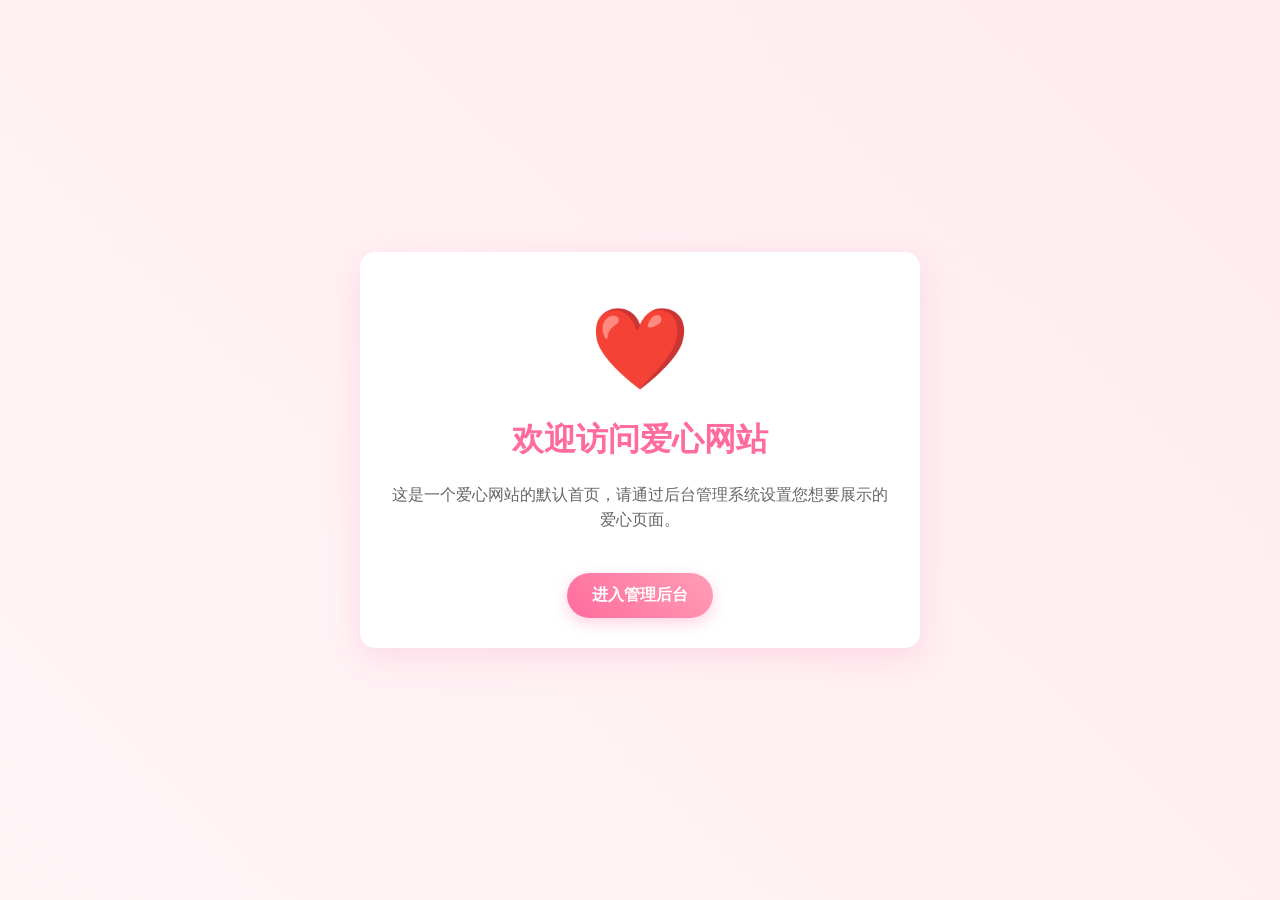
<file: index.html>
<!DOCTYPE html>
<html lang="zh-CN">
<head>
    <meta charset="UTF-8">
    <meta name="viewport" content="width=device-width, initial-scale=1.0">
    <title>爱心网站</title>
    <style>
        body {
            font-family: 'Arial', sans-serif;
            background-color: #fff5f7;
            background-image: linear-gradient(45deg, #fff5f7 0%, #ffebef 100%);
            display: flex;
            justify-content: center;
            align-items: center;
            height: 100vh;
            margin: 0;
            flex-direction: column;
        }
        .container {
            text-align: center;
            background-color: white;
            padding: 30px;
            border-radius: 15px;
            box-shadow: 0 10px 30px rgba(252, 161, 195, 0.3);
            max-width: 500px;
        }
        h1 {
            color: #ff6b9d;
            margin-bottom: 20px;
        }
        p {
            color: #666;
            margin-bottom: 20px;
            line-height: 1.6;
        }
        .heart {
            font-size: 80px;
            color: #ff6b9d;
            margin: 20px 0;
            animation: heartbeat 1.5s infinite;
        }
        @keyframes heartbeat {
            0% { transform: scale(1); }
            50% { transform: scale(1.1); }
            100% { transform: scale(1); }
        }
        .button {
            background: linear-gradient(45deg, #ff6b9d, #ff9eb6);
            color: white;
            border: none;
            padding: 12px 25px;
            border-radius: 25px;
            font-size: 16px;
            cursor: pointer;
            text-decoration: none;
            display: inline-block;
            margin-top: 20px;
            font-weight: bold;
            transition: all 0.3s;
            box-shadow: 0 5px 15px rgba(255, 107, 157, 0.3);
        }
        .button:hover {
            background: linear-gradient(45deg, #ff5a92, #ff8cab);
            transform: translateY(-2px);
            box-shadow: 0 7px 20px rgba(255, 107, 157, 0.4);
        }
    </style>
</head>
<body>
    <div class="container">
        <div class="heart">❤️</div>
        <h1>欢迎访问爱心网站</h1>
        <p>这是一个爱心网站的默认首页，请通过后台管理系统设置您想要展示的爱心页面。</p>
        <a href="admin_index.php" class="button">进入管理后台</a>
    </div>
</body>
</html>
</file>
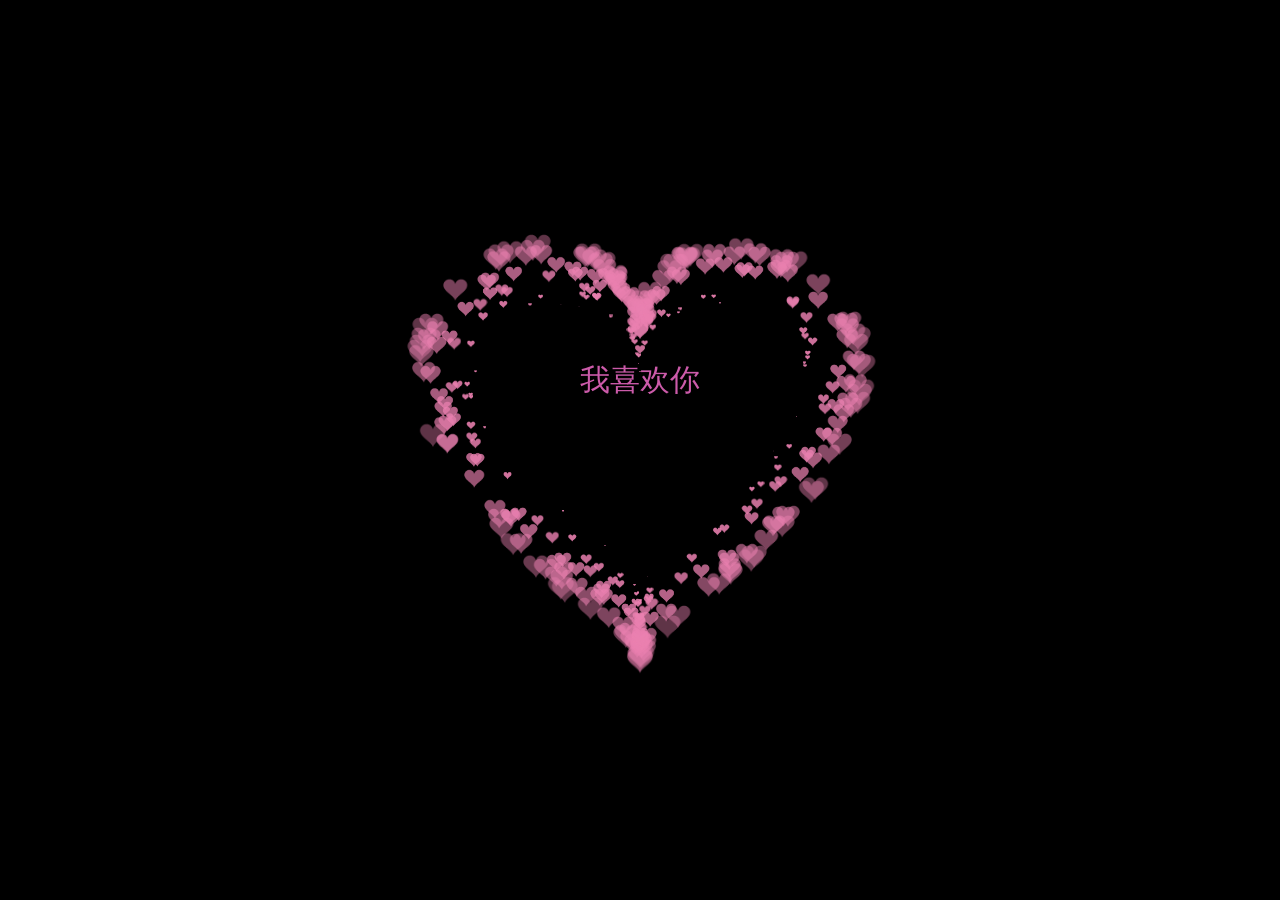
<file: g.html>
<!DOCTYPE html>
<html>

<head>
    <title> 爱心代码 </title>
    <meta charset="utf-8">
    <meta name="Keywords" content="爱心代码，程序员表白">
    <meta name="Description" content="爱心代码，HTML文件，何书悦GitHub爱心代码项目">
    <link rel="shortcut icon" href="../picture/爱心.png" type="image/x-icon">
    <meta name="viewport" content="width=device-width, initial-scale=1.0">
    <!--   https://github.com/heshuyue/love-code   -->
    <style>
        html,
        body {
            height: 100%;
            padding: 0;
            margin: 0;
            background: #000;
        }

        canvas {
            position: absolute;
            width: 100%;
            height: 100%;
        }

        .title {
            width: 20%;
            height: 30%;
            /* 文字居中 */
            text-align: center;
            /* 字体大小 */
            font-size: 30px;
            /* 背景颜色 */
            background-color: transparent;
            /* 文字颜色 */
            color: rgba(247, 110, 206, 0.829);
            /* 左右居中 */
            margin: auto;
            /* 定位 */
            position: relative;
            /* 上边距 */
            top: 40%;
            /* 字体 */
            font-family: "幼圆";
        }
    </style>

</head>

<body>


    <canvas id="pinkboard"></canvas>

    <div class="title">我喜欢你</div>
    <script>

        var settings = {
            particles: {
                length: 500,
                duration: 2,
                velocity: 100,
                effect: -0.75,
                size: 30,
            },
        };


        (function () { var b = 0; var c = ["ms", "moz", "webkit", "o"]; for (var a = 0; a < c.length && !window.requestAnimationFrame; ++a) { window.requestAnimationFrame = window[c[a] + "RequestAnimationFrame"]; window.cancelAnimationFrame = window[c[a] + "CancelAnimationFrame"] || window[c[a] + "CancelRequestAnimationFrame"] } if (!window.requestAnimationFrame) { window.requestAnimationFrame = function (h, e) { var d = new Date().getTime(); var f = Math.max(0, 16 - (d - b)); var g = window.setTimeout(function () { h(d + f) }, f); b = d + f; return g } } if (!window.cancelAnimationFrame) { window.cancelAnimationFrame = function (d) { clearTimeout(d) } } }());


        var Point = (function () {
            function Point(x, y) {
                this.x = (typeof x !== 'undefined') ? x : 0;
                this.y = (typeof y !== 'undefined') ? y : 0;
            }
            Point.prototype.clone = function () {
                return new Point(this.x, this.y);
            };
            Point.prototype.length = function (length) {
                if (typeof length == 'undefined')
                    return Math.sqrt(this.x * this.x + this.y * this.y);
                this.normalize();
                this.x *= length;
                this.y *= length;
                return this;
            };
            Point.prototype.normalize = function () {
                var length = this.length();
                this.x /= length;
                this.y /= length;
                return this;
            };
            return Point;
        })();


        var Particle = (function () {
            function Particle() {
                this.position = new Point();
                this.velocity = new Point();
                this.acceleration = new Point();
                this.age = 0;
            }
            Particle.prototype.initialize = function (x, y, dx, dy) {
                this.position.x = x;
                this.position.y = y;
                this.velocity.x = dx;
                this.velocity.y = dy;
                this.acceleration.x = dx * settings.particles.effect;
                this.acceleration.y = dy * settings.particles.effect;
                this.age = 0;
            };
            Particle.prototype.update = function (deltaTime) {
                this.position.x += this.velocity.x * deltaTime;
                this.position.y += this.velocity.y * deltaTime;
                this.velocity.x += this.acceleration.x * deltaTime;
                this.velocity.y += this.acceleration.y * deltaTime;
                this.age += deltaTime;
            };
            Particle.prototype.draw = function (context, image) {
                function ease(t) {
                    return (--t) * t * t + 1;
                }
                var size = image.width * ease(this.age / settings.particles.duration);
                context.globalAlpha = 1 - this.age / settings.particles.duration;
                context.drawImage(image, this.position.x - size / 2, this.position.y - size / 2, size, size);
            };
            return Particle;
        })();


        var ParticlePool = (function () {
            var particles,
                firstActive = 0,
                firstFree = 0,
                duration = settings.particles.duration;

            function ParticlePool(length) {
                // create and populate particle pool
                particles = new Array(length);
                for (var i = 0; i < particles.length; i++)
                    particles[i] = new Particle();
            }
            ParticlePool.prototype.add = function (x, y, dx, dy) {
                particles[firstFree].initialize(x, y, dx, dy);

                // handle circular queue
                firstFree++;
                if (firstFree == particles.length) firstFree = 0;
                if (firstActive == firstFree) firstActive++;
                if (firstActive == particles.length) firstActive = 0;
            };
            ParticlePool.prototype.update = function (deltaTime) {
                var i;


                if (firstActive < firstFree) {
                    for (i = firstActive; i < firstFree; i++)
                        particles[i].update(deltaTime);
                }
                if (firstFree < firstActive) {
                    for (i = firstActive; i < particles.length; i++)
                        particles[i].update(deltaTime);
                    for (i = 0; i < firstFree; i++)
                        particles[i].update(deltaTime);
                }


                while (particles[firstActive].age >= duration && firstActive != firstFree) {
                    firstActive++;
                    if (firstActive == particles.length) firstActive = 0;
                }


            };
            ParticlePool.prototype.draw = function (context, image) {

                if (firstActive < firstFree) {
                    for (i = firstActive; i < firstFree; i++)
                        particles[i].draw(context, image);
                }
                if (firstFree < firstActive) {
                    for (i = firstActive; i < particles.length; i++)
                        particles[i].draw(context, image);
                    for (i = 0; i < firstFree; i++)
                        particles[i].draw(context, image);
                }
            };
            return ParticlePool;
        })();


        (function (canvas) {
            var context = canvas.getContext('2d'),
                particles = new ParticlePool(settings.particles.length),
                particleRate = settings.particles.length / settings.particles.duration,
                time;


            function pointOnHeart(t) {
                return new Point(
                    160 * Math.pow(Math.sin(t), 3),
                    130 * Math.cos(t) - 50 * Math.cos(2 * t) - 20 * Math.cos(3 * t) - 10 * Math.cos(4 * t) + 25
                );
            }


            var image = (function () {
                var canvas = document.createElement('canvas'),
                    context = canvas.getContext('2d');
                canvas.width = settings.particles.size;
                canvas.height = settings.particles.size;

                function to(t) {
                    var point = pointOnHeart(t);
                    point.x = settings.particles.size / 2 + point.x * settings.particles.size / 350;
                    point.y = settings.particles.size / 2 - point.y * settings.particles.size / 350;
                    return point;
                }

                context.beginPath();
                var t = -Math.PI;
                var point = to(t);
                context.moveTo(point.x, point.y);
                while (t < Math.PI) {
                    t += 0.01;
                    point = to(t);
                    context.lineTo(point.x, point.y);
                }
                context.closePath();

                context.fillStyle = '#ea80b0';
                context.fill();

                var image = new Image();
                image.src = canvas.toDataURL();
                return image;
            })();


            function render() {

                requestAnimationFrame(render);


                var newTime = new Date().getTime() / 1000,
                    deltaTime = newTime - (time || newTime);
                time = newTime;


                context.clearRect(0, 0, canvas.width, canvas.height);


                var amount = particleRate * deltaTime;
                for (var i = 0; i < amount; i++) {
                    var pos = pointOnHeart(Math.PI - 2 * Math.PI * Math.random());
                    var dir = pos.clone().length(settings.particles.velocity);
                    particles.add(canvas.width / 2 + pos.x, canvas.height / 2 - pos.y, dir.x, -dir.y);
                }


                particles.update(deltaTime);
                particles.draw(context, image);
            }


            function onResize() {
                canvas.width = canvas.clientWidth;
                canvas.height = canvas.clientHeight;
            }
            window.onresize = onResize;


            setTimeout(function () {
                onResize();
                render();
            }, 10);
        })(document.getElementById('pinkboard'));
    </script>



</body>

</html>
</file>
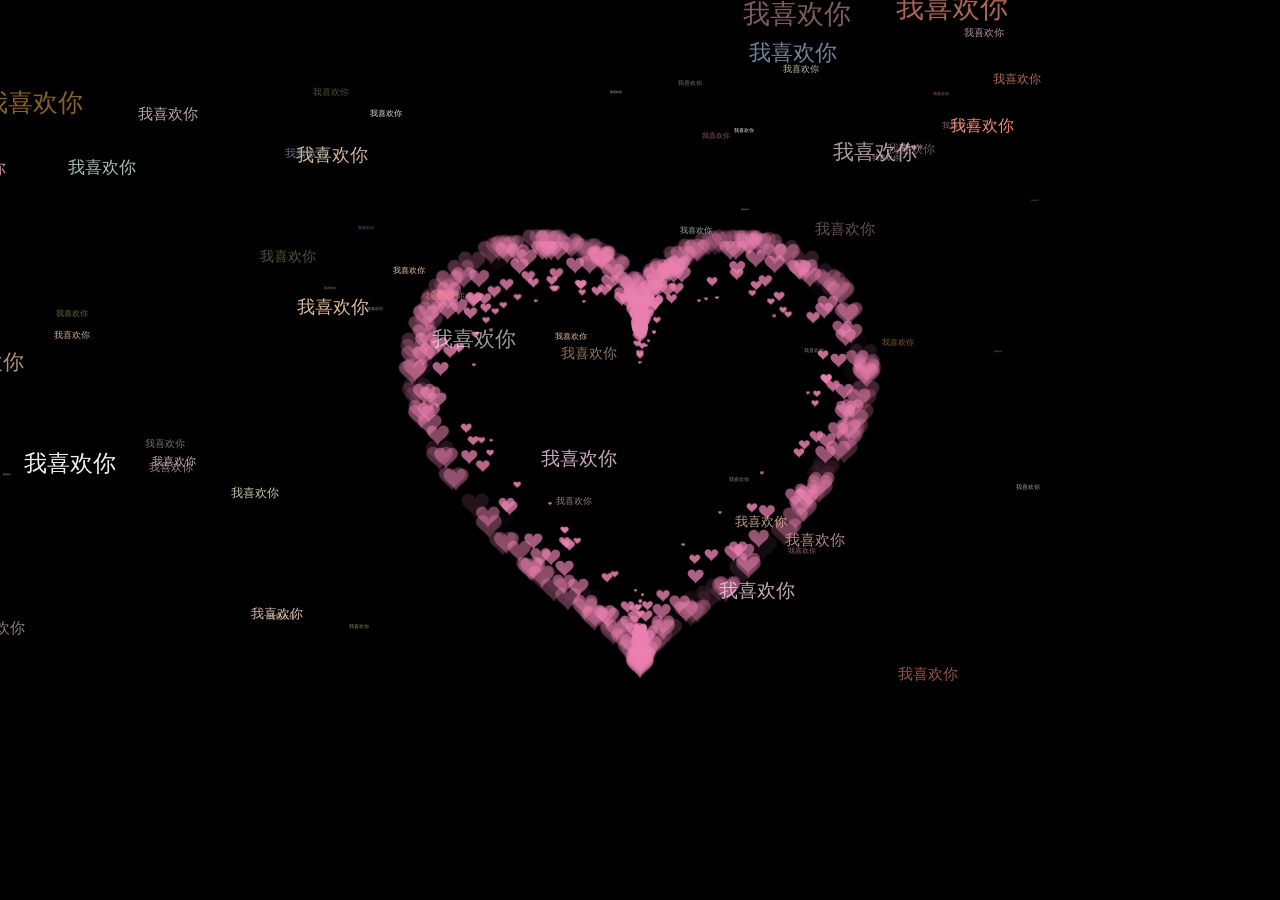
<file: g1.html>
<!DOCTYPE html>

<html>

<head>
    <meta http-equiv="Content-Type" content="text/html; charset=UTF-8">
    <meta name="Keywords" content="爱心代码，程序员表白">
    <meta name="Description" content="爱心代码，HTML文件，何书悦GitHub爱心代码项目">
    <!--     https://github.com/heshuyue/love-code -->
    <title>I love you</title>
    <style type="text/css">
        body {
            margin: 0;
            overflow: hidden;
            background: #000;
        }

        canvas {
            position: absolute;
            width: 100%;
            height: 100%;
        }

        #pinkboard {
            animation: anim 1.5s ease-in-out infinite;
            -webkit-animation: anim 1.5s ease-in-out infinite;
            -o-animation: anim 1.5s ease-in-out infinite;
            -moz-animation: anim 1.5s ease-in-out infinite;
        }

        @keyframes anim {
            0% {
                transform: scale(0.8);
            }

            25% {
                transform: scale(0.7);
            }

            50% {
                transform: scale(1);
            }

            75% {
                transform: scale(0.7);
            }

            100% {
                transform: scale(0.8);
            }
        }

        @-webkit-keyframes anim {
            0% {
                -webkit-transform: scale(0.8);
            }

            25% {
                -webkit-transform: scale(0.7);
            }

            50% {
                -webkit-transform: scale(1);
            }

            75% {
                -webkit-transform: scale(0.7);
            }

            100% {
                -webkit-transform: scale(0.8);
            }
        }

        @-o-keyframes anim {
            0% {
                -o-transform: scale(0.8);
            }

            25% {
                -o-transform: scale(0.7);
            }

            50% {
                -o-transform: scale(1);
            }

            75% {
                -o-transform: scale(0.7);
            }

            100% {
                -o-transform: scale(0.8);
            }
        }

        @-moz-keyframes anim {
            0% {
                -moz-transform: scale(0.8);
            }

            25% {
                -moz-transform: scale(0.7);
            }

            50% {
                -moz-transform: scale(1);
            }

            75% {
                -moz-transform: scale(0.7);
            }

            100% {
                -moz-transform: scale(0.8);
            }
        }

        #name {
            position: absolute;
            top: 50%;
            left: 50%;
            transform: translate(-50%, -50%);
            margin-top: -20px;
            font-size: 46px;
            color: #ea80b0;
        }
    </style>
</head>

<body>
    <canvas id="pinkboard" width="1920" height="947"></canvas>

    <canvas id="canvas" width="1920" height="947"></canvas>

    <script type="text/javascript">
        const colors = [
            "#eec996",
            "#8fb7d3",
            "#b7d4c6",
            "#c3bedd",
            "#f1d5e4",
            "#cae1d3",
            "#f3c89d",
            "#d0b0c3",
            "#819d53",
            "#c99294",
            "#cec884",
            "#ff8e70",
            "#e0a111",
            "#fffdf6",
            "#cbd7ac",
            "#e8c6c0",
            "#dc9898",
            "#ecc8ba",
        ]; //用来设置的颜色
        var canvas = document.getElementById("canvas");
        var ctx = canvas.getContext("2d");
        let count = 1;

        var ww = window.innerWidth;
        var wh = window.innerHeight;

        var hearts = [];

        function init() {
            requestAnimationFrame(render);
            canvas.width = ww;
            canvas.height = wh;
            for (var i = 0; i < 100; i++) {
                hearts.push(new Heart());
            }
        }

        function Heart() {
            this.x = Math.random() * ww;
            this.y = Math.random() * wh;
            this.opacity = Math.random() * 0.5 + 0.5;
            this.vel = {
                x: (Math.random() - 0.5) * 4,
                y: (Math.random() - 0.5) * 4,
            };
            this.targetScale = Math.random() * 0.15 + 0.02;
            this.scale = this.targetScale * Math.random();
        }

        Heart.prototype.update = function (i) {
            this.x += this.vel.x;
            this.y += this.vel.y;

            this.scale += (this.targetScale - this.scale) * 0.01;
            if (this.x - this.width > ww || this.x + this.width < 0) {
                this.scale = 0;
                this.x = Math.random() * ww;
            }
            if (this.y - this.height > wh || this.y + this.height < 0) {
                this.scale = 0;
                this.y = Math.random() * wh;
            }
            this.width = 473.8;
            this.height = 408.6;
        };
        Heart.prototype.draw = function (i) {
            ctx.globalAlpha = this.opacity;
            ctx.font = `${180 * this.scale}px "微软雅黑"`;
            // ctx.font="20px";
            ctx.fillStyle = colors[i % 18];
            ctx.fillText(
                "我喜欢你",
                this.x - this.width * 0.5,
                this.y - this.height * 0.5,
                this.width,
                this.height
            );

        };

        function render() {
            ctx.clearRect(0, 0, ww, wh);
            // ctx.globalAlpha = 1;
            // ctx.fillStyle = "rgba(255,255,255,0.3)";
            // ctx.fillRect(0, 0, ww, wh);
            for (var i = 0; i < 100; i++) {
                hearts[i].update(i);
                hearts[i].draw(i);
            }
            requestAnimationFrame(render);
        }
        init();

        window.addEventListener("resize", function () {
            ww = window.innerWidth;
            wh = window.innerHeight;
        });
    </script>
    <script>
        /*
         * Settings
         */
        var settings = {
            particles: {
                length: 500, // maximum amount of particles
                duration: 2, // particle duration in sec
                velocity: 100, // particle velocity in pixels/sec
                effect: -0.75, // play with this for a nice effect
                size: 30, // particle size in pixels
            },
        };

        /*
         * RequestAnimationFrame polyfill by Erik M?ller
         */
        (function () {
            var b = 0;
            var c = ["ms", "moz", "webkit", "o"];
            for (var a = 0; a < c.length && !window.requestAnimationFrame; ++a) {
                window.requestAnimationFrame = window[c[a] + "RequestAnimationFrame"];
                window.cancelAnimationFrame =
                    window[c[a] + "CancelAnimationFrame"] ||
                    window[c[a] + "CancelRequestAnimationFrame"];
            }
            if (!window.requestAnimationFrame) {
                window.requestAnimationFrame = function (h, e) {
                    var d = new Date().getTime();
                    var f = Math.max(0, 16 - (d - b));
                    var g = window.setTimeout(function () {
                        h(d + f);
                    }, f);
                    b = d + f;
                    return g;
                };
            }
            if (!window.cancelAnimationFrame) {
                window.cancelAnimationFrame = function (d) {
                    clearTimeout(d);
                };
            }
        })();

        /*
         * Point class
         */
        var Point = (function () {
            function Point(x, y) {
                this.x = typeof x !== "undefined" ? x : 0;
                this.y = typeof y !== "undefined" ? y : 0;
            }
            Point.prototype.clone = function () {
                return new Point(this.x, this.y);
            };
            Point.prototype.length = function (length) {
                if (typeof length == "undefined")
                    return Math.sqrt(this.x * this.x + this.y * this.y);
                this.normalize();
                this.x *= length;
                this.y *= length;
                return this;
            };
            Point.prototype.normalize = function () {
                var length = this.length();
                this.x /= length;
                this.y /= length;
                return this;
            };
            return Point;
        })();

        /*
         * Particle class
         */

        var Particle = (function () {
            function Particle() {
                this.position = new Point();
                this.velocity = new Point();
                this.acceleration = new Point();
                this.age = 0;
            }
            Particle.prototype.initialize = function (x, y, dx, dy) {
                this.position.x = x;
                this.position.y = y;
                this.velocity.x = dx;
                this.velocity.y = dy;
                this.acceleration.x = dx * settings.particles.effect;
                this.acceleration.y = dy * settings.particles.effect;
                this.age = 0;
            };
            Particle.prototype.update = function (deltaTime) {
                this.position.x += this.velocity.x * deltaTime;
                this.position.y += this.velocity.y * deltaTime;
                this.velocity.x += this.acceleration.x * deltaTime;
                this.velocity.y += this.acceleration.y * deltaTime;
                this.age += deltaTime;
            };
            Particle.prototype.draw = function (context, image) {
                function ease(t) {
                    return --t * t * t + 1;
                }
                var size = image.width * ease(this.age / settings.particles.duration);
                context.globalAlpha = 1 - this.age / settings.particles.duration;
                context.drawImage(
                    image,
                    this.position.x - size / 2,
                    this.position.y - size / 2,
                    size,
                    size
                );
            };
            return Particle;
        })();

        /*
         * ParticlePool class
         */
        var ParticlePool = (function () {
            var particles,
                firstActive = 0,
                firstFree = 0,
                duration = settings.particles.duration;

            function ParticlePool(length) {
                // create and populate particle pool
                particles = new Array(length);
                for (var i = 0; i < particles.length; i++)
                    particles[i] = new Particle();
            }
            ParticlePool.prototype.add = function (x, y, dx, dy) {
                particles[firstFree].initialize(x, y, dx, dy);

                // handle circular queue
                firstFree++;
                if (firstFree == particles.length) firstFree = 0;
                if (firstActive == firstFree) firstActive++;
                if (firstActive == particles.length) firstActive = 0;
            };
            ParticlePool.prototype.update = function (deltaTime) {
                var i;

                // update active particles
                if (firstActive < firstFree) {
                    for (i = firstActive; i < firstFree; i++)
                        particles[i].update(deltaTime);
                }
                if (firstFree < firstActive) {
                    for (i = firstActive; i < particles.length; i++)
                        particles[i].update(deltaTime);
                    for (i = 0; i < firstFree; i++) particles[i].update(deltaTime);
                }

                // remove inactive particles
                while (
                    particles[firstActive].age >= duration &&
                    firstActive != firstFree
                ) {
                    firstActive++;
                    if (firstActive == particles.length) firstActive = 0;
                }
            };
            ParticlePool.prototype.draw = function (context, image) {
                // draw active particles
                if (firstActive < firstFree) {
                    for (i = firstActive; i < firstFree; i++)
                        particles[i].draw(context, image);
                }
                if (firstFree < firstActive) {
                    for (i = firstActive; i < particles.length; i++)
                        particles[i].draw(context, image);
                    for (i = 0; i < firstFree; i++) particles[i].draw(context, image);
                }
            };
            return ParticlePool;
        })();

        /*
         * Putting it all together
         */
        (function (canvas) {
            var context = canvas.getContext("2d"),
                particles = new ParticlePool(settings.particles.length),
                particleRate =
                    settings.particles.length / settings.particles.duration, // particles/sec
                time;

            // get point on heart with -PI <= t <= PI
            function pointOnHeart(t) {
                return new Point(
                    160 * Math.pow(Math.sin(t), 3),
                    130 * Math.cos(t) -
                    50 * Math.cos(2 * t) -
                    20 * Math.cos(3 * t) -
                    10 * Math.cos(4 * t) +
                    25
                );
            }

            // creating the particle image using a dummy canvas
            var image = (function () {
                var canvas = document.createElement("canvas"),
                    context = canvas.getContext("2d");
                canvas.width = settings.particles.size;
                canvas.height = settings.particles.size;
                // helper function to create the path
                function to(t) {
                    var point = pointOnHeart(t);
                    point.x =
                        settings.particles.size / 2 +
                        (point.x * settings.particles.size) / 350;
                    point.y =
                        settings.particles.size / 2 -
                        (point.y * settings.particles.size) / 350;
                    return point;
                }
                // create the path
                context.beginPath();
                var t = -Math.PI;
                var point = to(t);
                context.moveTo(point.x, point.y);
                while (t < Math.PI) {
                    t += 0.01; // baby steps!
                    point = to(t);
                    context.lineTo(point.x, point.y);
                }
                context.closePath();
                // create the fill
                context.fillStyle = "#ea80b0";
                context.fill();
                // create the image
                var image = new Image();
                image.src = canvas.toDataURL();
                return image;
            })();

            // render that thing!
            function render() {
                // next animation frame
                requestAnimationFrame(render);

                // update time
                var newTime = new Date().getTime() / 1000,
                    deltaTime = newTime - (time || newTime);
                time = newTime;

                // clear canvas
                context.clearRect(0, 0, canvas.width, canvas.height);

                // create new particles
                var amount = particleRate * deltaTime;
                for (var i = 0; i < amount; i++) {
                    var pos = pointOnHeart(Math.PI - 2 * Math.PI * Math.random());
                    var dir = pos.clone().length(settings.particles.velocity);
                    particles.add(
                        canvas.width / 2 + pos.x,
                        canvas.height / 2 - pos.y,
                        dir.x,
                        -dir.y
                    );
                }

                // update and draw particles
                particles.update(deltaTime);
                particles.draw(context, image);
            }

            // handle (re-)sizing of the canvas
            function onResize() {
                canvas.width = canvas.clientWidth;
                canvas.height = canvas.clientHeight;
            }
            window.onresize = onResize;

            // delay rendering bootstrap
            setTimeout(function () {
                onResize();
                render();
            }, 10);
        })(document.getElementById("pinkboard"));

    </script>


</body>

</html>
</file>
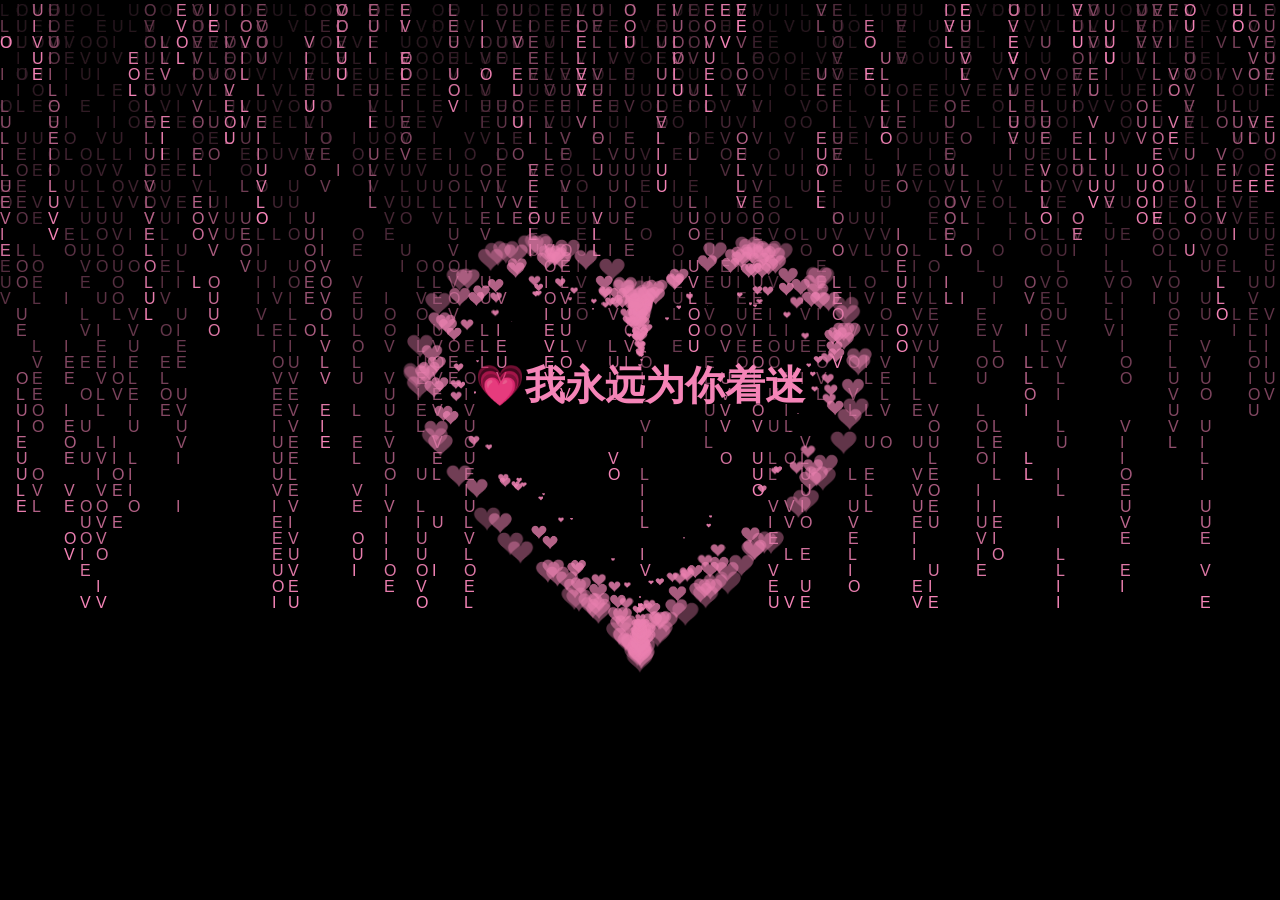
<file: g2.html>
<!DOCTYPE html>
<html>
<meta http-equiv="Content-Type" content="text/html; charset=utf-8" />

<head>
    <title>I love you</title>
    <meta name="Keywords" content="爱心代码，程序员表白">
    <meta name="Description" content="爱心代码，HTML文件，何书悦GitHub爱心代码项目">
    <!--     https://github.com/he-weilai/love-code -->
</head>

<body> <canvas id="canvas"></canvas>
    <style type="text/css">
        body {
            margin: 0;
            padding: 0;
            overflow: hidden;
        }
    </style>
    <script type="text/javascript">
        var canvas = document.getElementById('canvas');
        var ctx = canvas.getContext('2d');


        canvas.height = window.innerHeight;
        canvas.width = window.innerWidth;

        var texts = 'I LOVE U'.split('');

        var fontSize = 16;
        var columns = canvas.width / fontSize;
        // 用于计算输出文字时坐标，所以长度即为列数
        var drops = [];
        //初始值
        for (var x = 0; x < columns; x++) {
            drops[x] = 1;
        }

        function draw() {
            //让背景逐渐由透明到不透明
            ctx.fillStyle = 'rgba(0, 0, 0, 0.05)';
            ctx.fillRect(0, 0, canvas.width, canvas.height);
            //文字颜色
            ctx.fillStyle = '#f584b7';
            ctx.font = fontSize + 'px arial';
            //逐行输出文字
            for (var i = 0; i < drops.length; i++) {
                var text = texts[Math.floor(Math.random() * texts.length)];
                ctx.fillText(text, i * fontSize, drops[i] * fontSize);

                if (drops[i] * fontSize > canvas.height || Math.random() > 0.95) {
                    drops[i] = 0;
                }

                drops[i]++;
            }
        }
        setInterval(draw, 33);
    </script>
</body>

</html>
<!DOCTYPE HTML PUBLIC "-//W3C//DTD HTML 4.0 Transitional//EN">
<HTML>

<HEAD>
    <TITLE> love</TITLE>
    <meta http-equiv="Content-Type" content="text/html; charset=utf-8" />
    <META NAME="Generator" CONTENT="EditPlus">
    <META NAME="Author" CONTENT="">
    <META NAME="Keywords" CONTENT="">
    <META NAME="Description" CONTENT="">
    <meta charset="UTF-8">
    <style>
        html,
        body {
            height: 100%;
            padding: 0;
            margin: 0;
            background: rgb(0, 0, 0);
        }

        canvas {
            position: absolute;
            width: 100%;
            height: 100%;
        }

        #child {
            position: fixed;
            top: 50%;
            left: 50%;
            margin-top: -75px;
            margin-left: -100px;

        }

        h4 {
            font-family: "STKaiti";
            font-size: 40px;
            color: #f584b7;
            position: relative;
            top: -70px;
            left: -65px;
        }
    </style>
</head>

<body>
    <div id="child">
        <h4>💗我永远为你着迷</h4>
    </div>
    <!--这里写名字❤！！！-->
    <canvas id="pinkboard"></canvas>
    <!-- <canvas id= "canvas"></canvas>  -->
    <script>
        /*
       * Settings
       */
        var settings = {
            particles: {
                length: 500, // maximum amount of particles
                duration: 2, // particle duration in sec
                velocity: 100, // particle velocity in pixels/sec
                effect: -0.75, // play with this for a nice effect
                size: 30, // particle size in pixels
            },
        };

        /*
         * RequestAnimationFrame polyfill by Erik Möller
         */
        (function () { var b = 0; var c = ["ms", "moz", "webkit", "o"]; for (var a = 0; a < c.length && !window.requestAnimationFrame; ++a) { window.requestAnimationFrame = window[c[a] + "RequestAnimationFrame"]; window.cancelAnimationFrame = window[c[a] + "CancelAnimationFrame"] || window[c[a] + "CancelRequestAnimationFrame"] } if (!window.requestAnimationFrame) { window.requestAnimationFrame = function (h, e) { var d = new Date().getTime(); var f = Math.max(0, 16 - (d - b)); var g = window.setTimeout(function () { h(d + f) }, f); b = d + f; return g } } if (!window.cancelAnimationFrame) { window.cancelAnimationFrame = function (d) { clearTimeout(d) } } }());

        /*
         * Point class
         */
        var Point = (function () {
            function Point(x, y) {
                this.x = (typeof x !== 'undefined') ? x : 0;
                this.y = (typeof y !== 'undefined') ? y : 0;
            }
            Point.prototype.clone = function () {
                return new Point(this.x, this.y);
            };
            Point.prototype.length = function (length) {
                if (typeof length == 'undefined')
                    return Math.sqrt(this.x * this.x + this.y * this.y);
                this.normalize();
                this.x *= length;
                this.y *= length;
                return this;
            };
            Point.prototype.normalize = function () {
                var length = this.length();
                this.x /= length;
                this.y /= length;
                return this;
            };
            return Point;
        })();

        /*
         * Particle class
         */
        var Particle = (function () {
            function Particle() {
                this.position = new Point();
                this.velocity = new Point();
                this.acceleration = new Point();
                this.age = 0;
            }
            Particle.prototype.initialize = function (x, y, dx, dy) {
                this.position.x = x;
                this.position.y = y;
                this.velocity.x = dx;
                this.velocity.y = dy;
                this.acceleration.x = dx * settings.particles.effect;
                this.acceleration.y = dy * settings.particles.effect;
                this.age = 0;
            };
            Particle.prototype.update = function (deltaTime) {
                this.position.x += this.velocity.x * deltaTime;
                this.position.y += this.velocity.y * deltaTime;
                this.velocity.x += this.acceleration.x * deltaTime;
                this.velocity.y += this.acceleration.y * deltaTime;
                this.age += deltaTime;
            };
            Particle.prototype.draw = function (context, image) {
                function ease(t) {
                    return (--t) * t * t + 1;
                }
                var size = image.width * ease(this.age / settings.particles.duration);
                context.globalAlpha = 1 - this.age / settings.particles.duration;
                context.drawImage(image, this.position.x - size / 2, this.position.y - size / 2, size, size);
            };
            return Particle;
        })();

        /*
         * ParticlePool class
         */
        var ParticlePool = (function () {
            var particles,
                firstActive = 0,
                firstFree = 0,
                duration = settings.particles.duration;

            function ParticlePool(length) {
                // create and populate particle pool
                particles = new Array(length);
                for (var i = 0; i < particles.length; i++)
                    particles[i] = new Particle();
            }
            ParticlePool.prototype.add = function (x, y, dx, dy) {
                particles[firstFree].initialize(x, y, dx, dy);

                // handle circular queue
                firstFree++;
                if (firstFree == particles.length) firstFree = 0;
                if (firstActive == firstFree) firstActive++;
                if (firstActive == particles.length) firstActive = 0;
            };
            ParticlePool.prototype.update = function (deltaTime) {
                var i;

                // update active particles
                if (firstActive < firstFree) {
                    for (i = firstActive; i < firstFree; i++)
                        particles[i].update(deltaTime);
                }
                if (firstFree < firstActive) {
                    for (i = firstActive; i < particles.length; i++)
                        particles[i].update(deltaTime);
                    for (i = 0; i < firstFree; i++)
                        particles[i].update(deltaTime);
                }

                // remove inactive particles
                while (particles[firstActive].age >= duration && firstActive != firstFree) {
                    firstActive++;
                    if (firstActive == particles.length) firstActive = 0;
                }


            };
            ParticlePool.prototype.draw = function (context, image) {
                // draw active particles
                if (firstActive < firstFree) {
                    for (i = firstActive; i < firstFree; i++)
                        particles[i].draw(context, image);
                }
                if (firstFree < firstActive) {
                    for (i = firstActive; i < particles.length; i++)
                        particles[i].draw(context, image);
                    for (i = 0; i < firstFree; i++)
                        particles[i].draw(context, image);
                }
            };
            return ParticlePool;
        })();

        /*
         * Putting it all together
         */
        (function (canvas) {
            var context = canvas.getContext('2d'),
                particles = new ParticlePool(settings.particles.length),
                particleRate = settings.particles.length / settings.particles.duration, // particles/sec
                time;

            // get point on heart with -PI <= t <= PI
            function pointOnHeart(t) {
                return new Point(
                    160 * Math.pow(Math.sin(t), 3),
                    130 * Math.cos(t) - 50 * Math.cos(2 * t) - 20 * Math.cos(3 * t) - 10 * Math.cos(4 * t) + 25
                );
            }

            // creating the particle image using a dummy canvas
            var image = (function () {
                var canvas = document.createElement('canvas'),
                    context = canvas.getContext('2d');
                canvas.width = settings.particles.size;
                canvas.height = settings.particles.size;
                // helper function to create the path
                function to(t) {
                    var point = pointOnHeart(t);
                    point.x = settings.particles.size / 2 + point.x * settings.particles.size / 350;
                    point.y = settings.particles.size / 2 - point.y * settings.particles.size / 350;
                    return point;
                }
                // create the path
                context.beginPath();
                var t = -Math.PI;
                var point = to(t);
                context.moveTo(point.x, point.y);
                while (t < Math.PI) {
                    t += 0.01; // baby steps!
                    point = to(t);
                    context.lineTo(point.x, point.y);
                }
                context.closePath();
                // create the fill
                context.fillStyle = '#ea80b0';
                context.fill();
                // create the image
                var image = new Image();
                image.src = canvas.toDataURL();
                return image;
            })();

            // render that thing!
            function render() {
                // next animation frame
                requestAnimationFrame(render);

                // update time
                var newTime = new Date().getTime() / 1000,
                    deltaTime = newTime - (time || newTime);
                time = newTime;

                // clear canvas
                context.clearRect(0, 0, canvas.width, canvas.height);

                // create new particles
                var amount = particleRate * deltaTime;
                for (var i = 0; i < amount; i++) {
                    var pos = pointOnHeart(Math.PI - 2 * Math.PI * Math.random());
                    var dir = pos.clone().length(settings.particles.velocity);
                    particles.add(canvas.width / 2 + pos.x, canvas.height / 2 - pos.y, dir.x, -dir.y);
                }

                // update and draw particles
                particles.update(deltaTime);
                particles.draw(context, image);
            }

            // handle (re-)sizing of the canvas
            function onResize() {
                canvas.width = canvas.clientWidth;
                canvas.height = canvas.clientHeight;
            }
            window.onresize = onResize;

            // delay rendering bootstrap
            setTimeout(function () {
                onResize();
                render();
            }, 10);
        })(document.getElementById('pinkboard'));




    </script>

</BODY>
<!--                           
<audio controls>
  <source src="Alan Walker-Faded.mp3" type="audio/ogg">
  <source src="Alan Walker-Faded.mp3" type="audio/mpeg">
</audio >
     -->


</HTML>
</file>
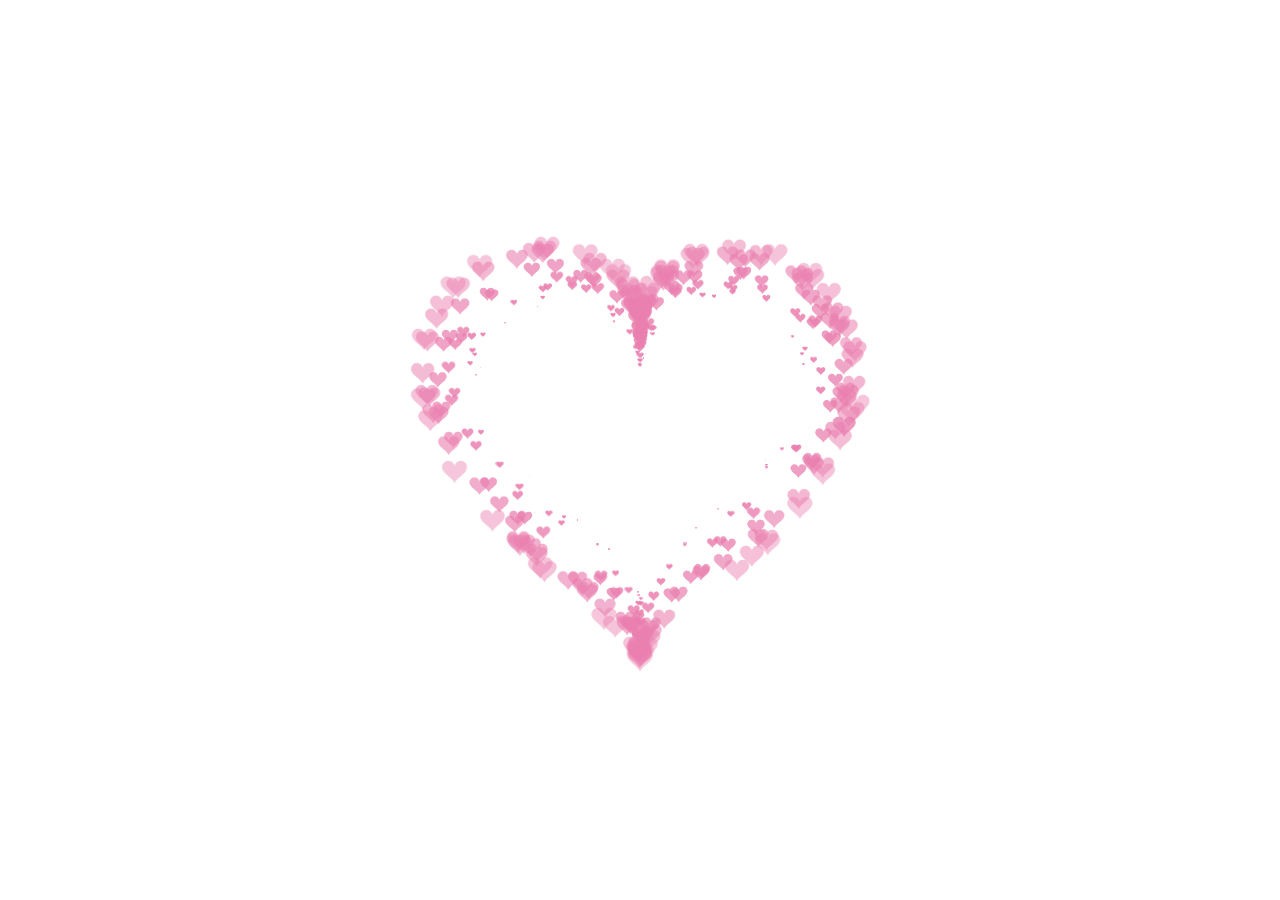
<file: love-add3.html>
<!DOCTYPE HTML PUBLIC "-//W3C//DTD HTML 4.0 Transitional//EN">
<HTML>

<HEAD>
    <title> 爱心代码 </title>
    <meta charset="utf-8">
    <meta name="Keywords" content="爱心代码，程序员表白">
    <meta name="Description" content="爱心代码，HTML文件，何书悦GitHub爱心代码项目">
    <link rel="shortcut icon" href="../picture/爱心.png" type="image/x-icon">
    <meta name="viewport" content="width=device-width, initial-scale=1.0">
    <!--   https://github.com/heshuyue/love-code   -->
    <style>
        html,
        body {
            height: 100%;
            padding: 0;
            margin: 0;
            background: fff;
        }

        canvas {
            position: absolute;
            width: 100%;
            height: 100%;
            animation: jump 1s infinite ease-out;
        }

        @keyframes jump {
            0% {
                transform: scale(1);
            }


            40% {
                transform: scale(0.9);
            }

            60% {
                transform: scale(0.95);
            }

            100% {
                transform: scale(1);
            }
        }
    </style>
</HEAD>

<BODY>
    <div id="heart">
        <canvas id="pinkboard"></canvas>
        <script>
            /*
           * Settings
           */
            var settings = {
                particles: {
                    length: 500, // maximum amount of particles
                    duration: 2, // particle duration in sec
                    velocity: 100, // particle velocity in pixels/sec
                    effect: -0.75, // play with this for a nice effect
                    size: 30, // particle size in pixels
                },
            };

            /*
             * RequestAnimationFrame polyfill by Erik Möller
             */
            (function () { var b = 0; var c = ["ms", "moz", "webkit", "o"]; for (var a = 0; a < c.length && !window.requestAnimationFrame; ++a) { window.requestAnimationFrame = window[c[a] + "RequestAnimationFrame"]; window.cancelAnimationFrame = window[c[a] + "CancelAnimationFrame"] || window[c[a] + "CancelRequestAnimationFrame"] } if (!window.requestAnimationFrame) { window.requestAnimationFrame = function (h, e) { var d = new Date().getTime(); var f = Math.max(0, 16 - (d - b)); var g = window.setTimeout(function () { h(d + f) }, f); b = d + f; return g } } if (!window.cancelAnimationFrame) { window.cancelAnimationFrame = function (d) { clearTimeout(d) } } }());

            /*
             * Point class
             */
            var Point = (function () {
                function Point(x, y) {
                    this.x = (typeof x !== 'undefined') ? x : 0;
                    this.y = (typeof y !== 'undefined') ? y : 0;
                }
                Point.prototype.clone = function () {
                    return new Point(this.x, this.y);
                };
                Point.prototype.length = function (length) {
                    if (typeof length == 'undefined')
                        return Math.sqrt(this.x * this.x + this.y * this.y);
                    this.normalize();
                    this.x *= length;
                    this.y *= length;
                    return this;
                };
                Point.prototype.normalize = function () {
                    var length = this.length();
                    this.x /= length;
                    this.y /= length;
                    return this;
                };
                return Point;
            })();

            /*
             * Particle class
             */
            var Particle = (function () {
                function Particle() {
                    this.position = new Point();
                    this.velocity = new Point();
                    this.acceleration = new Point();
                    this.age = 0;
                }
                Particle.prototype.initialize = function (x, y, dx, dy) {
                    this.position.x = x;
                    this.position.y = y;
                    this.velocity.x = dx;
                    this.velocity.y = dy;
                    this.acceleration.x = dx * settings.particles.effect;
                    this.acceleration.y = dy * settings.particles.effect;
                    this.age = 0;
                };
                Particle.prototype.update = function (deltaTime) {
                    this.position.x += this.velocity.x * deltaTime;
                    this.position.y += this.velocity.y * deltaTime;
                    this.velocity.x += this.acceleration.x * deltaTime;
                    this.velocity.y += this.acceleration.y * deltaTime;
                    this.age += deltaTime;
                };
                Particle.prototype.draw = function (context, image) {
                    function ease(t) {
                        return (--t) * t * t + 1;
                    }
                    var size = image.width * ease(this.age / settings.particles.duration);
                    context.globalAlpha = 1 - this.age / settings.particles.duration;
                    context.drawImage(image, this.position.x - size / 2, this.position.y - size / 2, size, size);
                };
                return Particle;
            })();

            /*
             * ParticlePool class
             */
            var ParticlePool = (function () {
                var particles,
                    firstActive = 0,
                    firstFree = 0,
                    duration = settings.particles.duration;

                function ParticlePool(length) {
                    // create and populate particle pool
                    particles = new Array(length);
                    for (var i = 0; i < particles.length; i++)
                        particles[i] = new Particle();
                }
                ParticlePool.prototype.add = function (x, y, dx, dy) {
                    particles[firstFree].initialize(x, y, dx, dy);

                    // handle circular queue
                    firstFree++;
                    if (firstFree == particles.length) firstFree = 0;
                    if (firstActive == firstFree) firstActive++;
                    if (firstActive == particles.length) firstActive = 0;
                };
                ParticlePool.prototype.update = function (deltaTime) {
                    var i;

                    // update active particles
                    if (firstActive < firstFree) {
                        for (i = firstActive; i < firstFree; i++)
                            particles[i].update(deltaTime);
                    }
                    if (firstFree < firstActive) {
                        for (i = firstActive; i < particles.length; i++)
                            particles[i].update(deltaTime);
                        for (i = 0; i < firstFree; i++)
                            particles[i].update(deltaTime);
                    }

                    // remove inactive particles
                    while (particles[firstActive].age >= duration && firstActive != firstFree) {
                        firstActive++;
                        if (firstActive == particles.length) firstActive = 0;
                    }


                };
                ParticlePool.prototype.draw = function (context, image) {
                    // draw active particles
                    if (firstActive < firstFree) {
                        for (i = firstActive; i < firstFree; i++)
                            particles[i].draw(context, image);
                    }
                    if (firstFree < firstActive) {
                        for (i = firstActive; i < particles.length; i++)
                            particles[i].draw(context, image);
                        for (i = 0; i < firstFree; i++)
                            particles[i].draw(context, image);
                    }
                };
                return ParticlePool;
            })();

            /*
             * Putting it all together
             */
            (function (canvas) {
                var context = canvas.getContext('2d'),
                    particles = new ParticlePool(settings.particles.length),
                    particleRate = settings.particles.length / settings.particles.duration, // particles/sec
                    time;

                // get point on heart with -PI <= t <= PI
                function pointOnHeart(t) {
                    return new Point(
                        160 * Math.pow(Math.sin(t), 3),
                        130 * Math.cos(t) - 50 * Math.cos(2 * t) - 20 * Math.cos(3 * t) - 10 * Math.cos(4 * t) + 25
                    );
                }

                // creating the particle image using a dummy canvas
                var image = (function () {
                    var canvas = document.createElement('canvas'),
                        context = canvas.getContext('2d');
                    canvas.width = settings.particles.size;
                    canvas.height = settings.particles.size;
                    // helper function to create the path
                    function to(t) {
                        var point = pointOnHeart(t);
                        point.x = settings.particles.size / 2 + point.x * settings.particles.size / 350;
                        point.y = settings.particles.size / 2 - point.y * settings.particles.size / 350;
                        return point;
                    }
                    // create the path
                    context.beginPath();
                    var t = -Math.PI;
                    var point = to(t);
                    context.moveTo(point.x, point.y);
                    while (t < Math.PI) {
                        t += 0.01; // baby steps!
                        point = to(t);
                        context.lineTo(point.x, point.y);
                    }
                    context.closePath();
                    // create the fill
                    context.fillStyle = '#ea80b0';
                    context.fill();
                    // create the image
                    var image = new Image();
                    image.src = canvas.toDataURL();
                    return image;
                })();

                // render that thing!
                function render() {
                    // next animation frame
                    requestAnimationFrame(render);

                    // update time
                    var newTime = new Date().getTime() / 1000,
                        deltaTime = newTime - (time || newTime);
                    time = newTime;

                    // clear canvas
                    context.clearRect(0, 0, canvas.width, canvas.height);

                    // create new particles
                    var amount = particleRate * deltaTime;
                    for (var i = 0; i < amount; i++) {
                        var pos = pointOnHeart(Math.PI - 2 * Math.PI * Math.random());
                        var dir = pos.clone().length(settings.particles.velocity);
                        particles.add(canvas.width / 2 + pos.x, canvas.height / 2 - pos.y, dir.x, -dir.y);
                    }

                    // update and draw particles
                    particles.update(deltaTime);
                    particles.draw(context, image);
                }

                // handle (re-)sizing of the canvas
                function onResize() {
                    canvas.width = canvas.clientWidth;
                    canvas.height = canvas.clientHeight;
                }
                window.onresize = onResize;

                // delay rendering bootstrap
                setTimeout(function () {
                    onResize();
                    render();
                }, 10);
            })(document.getElementById('pinkboard'));
        </script>
    </div>
</BODY>

</HTML>
</file>
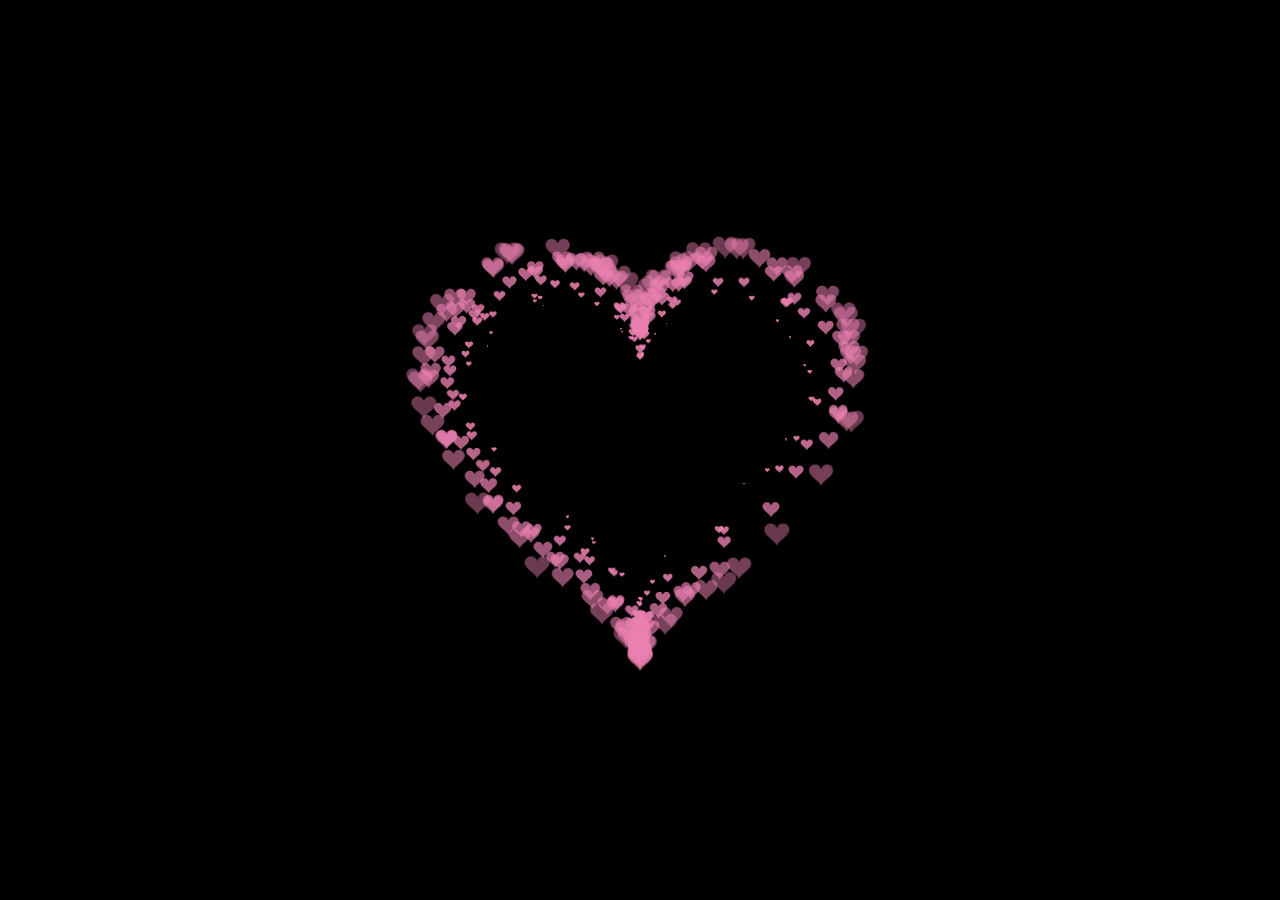
<file: love.html>
<!DOCTYPE html>
<html>

<head>
    <title> 爱心代码 </title>
    <meta charset="utf-8">
    <meta name="Keywords" content="爱心代码，程序员表白">
    <meta name="Description" content="爱心代码，HTML文件，何书悦GitHub爱心代码项目">
    <link rel="shortcut icon" href="../picture/爱心.png" type="image/x-icon">
    <meta name="viewport" content="width=device-width, initial-scale=1.0">
    <!--   https://github.com/heshuyue/love-code   -->
    <style>
        html,
        body {
            height: 100%;
            padding: 0;
            margin: 0;
            background: #000;
        }

        canvas {
            position: absolute;
            width: 100%;
            height: 100%;
        }
    </style>

</head>

<body>
    <canvas id="pinkboard"></canvas>
    <script>

        var settings = {
            particles: {
                length: 500,
                duration: 2,
                velocity: 100,
                effect: -0.75,
                size: 30,
            },
        };


        (function () { var b = 0; var c = ["ms", "moz", "webkit", "o"]; for (var a = 0; a < c.length && !window.requestAnimationFrame; ++a) { window.requestAnimationFrame = window[c[a] + "RequestAnimationFrame"]; window.cancelAnimationFrame = window[c[a] + "CancelAnimationFrame"] || window[c[a] + "CancelRequestAnimationFrame"] } if (!window.requestAnimationFrame) { window.requestAnimationFrame = function (h, e) { var d = new Date().getTime(); var f = Math.max(0, 16 - (d - b)); var g = window.setTimeout(function () { h(d + f) }, f); b = d + f; return g } } if (!window.cancelAnimationFrame) { window.cancelAnimationFrame = function (d) { clearTimeout(d) } } }());


        var Point = (function () {
            function Point(x, y) {
                this.x = (typeof x !== 'undefined') ? x : 0;
                this.y = (typeof y !== 'undefined') ? y : 0;
            }
            Point.prototype.clone = function () {
                return new Point(this.x, this.y);
            };
            Point.prototype.length = function (length) {
                if (typeof length == 'undefined')
                    return Math.sqrt(this.x * this.x + this.y * this.y);
                this.normalize();
                this.x *= length;
                this.y *= length;
                return this;
            };
            Point.prototype.normalize = function () {
                var length = this.length();
                this.x /= length;
                this.y /= length;
                return this;
            };
            return Point;
        })();


        var Particle = (function () {
            function Particle() {
                this.position = new Point();
                this.velocity = new Point();
                this.acceleration = new Point();
                this.age = 0;
            }
            Particle.prototype.initialize = function (x, y, dx, dy) {
                this.position.x = x;
                this.position.y = y;
                this.velocity.x = dx;
                this.velocity.y = dy;
                this.acceleration.x = dx * settings.particles.effect;
                this.acceleration.y = dy * settings.particles.effect;
                this.age = 0;
            };
            Particle.prototype.update = function (deltaTime) {
                this.position.x += this.velocity.x * deltaTime;
                this.position.y += this.velocity.y * deltaTime;
                this.velocity.x += this.acceleration.x * deltaTime;
                this.velocity.y += this.acceleration.y * deltaTime;
                this.age += deltaTime;
            };
            Particle.prototype.draw = function (context, image) {
                function ease(t) {
                    return (--t) * t * t + 1;
                }
                var size = image.width * ease(this.age / settings.particles.duration);
                context.globalAlpha = 1 - this.age / settings.particles.duration;
                context.drawImage(image, this.position.x - size / 2, this.position.y - size / 2, size, size);
            };
            return Particle;
        })();


        var ParticlePool = (function () {
            var particles,
                firstActive = 0,
                firstFree = 0,
                duration = settings.particles.duration;

            function ParticlePool(length) {

                particles = new Array(length);
                for (var i = 0; i < particles.length; i++)
                    particles[i] = new Particle();
            }
            ParticlePool.prototype.add = function (x, y, dx, dy) {
                particles[firstFree].initialize(x, y, dx, dy);

                firstFree++;
                if (firstFree == particles.length) firstFree = 0;
                if (firstActive == firstFree) firstActive++;
                if (firstActive == particles.length) firstActive = 0;
            };
            ParticlePool.prototype.update = function (deltaTime) {
                var i;


                if (firstActive < firstFree) {
                    for (i = firstActive; i < firstFree; i++)
                        particles[i].update(deltaTime);
                }
                if (firstFree < firstActive) {
                    for (i = firstActive; i < particles.length; i++)
                        particles[i].update(deltaTime);
                    for (i = 0; i < firstFree; i++)
                        particles[i].update(deltaTime);
                }


                while (particles[firstActive].age >= duration && firstActive != firstFree) {
                    firstActive++;
                    if (firstActive == particles.length) firstActive = 0;
                }


            };
            ParticlePool.prototype.draw = function (context, image) {

                if (firstActive < firstFree) {
                    for (i = firstActive; i < firstFree; i++)
                        particles[i].draw(context, image);
                }
                if (firstFree < firstActive) {
                    for (i = firstActive; i < particles.length; i++)
                        particles[i].draw(context, image);
                    for (i = 0; i < firstFree; i++)
                        particles[i].draw(context, image);
                }
            };
            return ParticlePool;
        })();


        (function (canvas) {
            var context = canvas.getContext('2d'),
                particles = new ParticlePool(settings.particles.length),
                particleRate = settings.particles.length / settings.particles.duration,
                time;


            function pointOnHeart(t) {
                return new Point(
                    160 * Math.pow(Math.sin(t), 3),
                    130 * Math.cos(t) - 50 * Math.cos(2 * t) - 20 * Math.cos(3 * t) - 10 * Math.cos(4 * t) + 25
                );
            }


            var image = (function () {
                var canvas = document.createElement('canvas'),
                    context = canvas.getContext('2d');
                canvas.width = settings.particles.size;
                canvas.height = settings.particles.size;

                function to(t) {
                    var point = pointOnHeart(t);
                    point.x = settings.particles.size / 2 + point.x * settings.particles.size / 350;
                    point.y = settings.particles.size / 2 - point.y * settings.particles.size / 350;
                    return point;
                }

                context.beginPath();
                var t = -Math.PI;
                var point = to(t);
                context.moveTo(point.x, point.y);
                while (t < Math.PI) {
                    t += 0.01;
                    point = to(t);
                    context.lineTo(point.x, point.y);
                }
                context.closePath();

                context.fillStyle = '#ea80b0';
                context.fill();

                var image = new Image();
                image.src = canvas.toDataURL();
                return image;
            })();


            function render() {

                requestAnimationFrame(render);


                var newTime = new Date().getTime() / 1000,
                    deltaTime = newTime - (time || newTime);
                time = newTime;


                context.clearRect(0, 0, canvas.width, canvas.height);


                var amount = particleRate * deltaTime;
                for (var i = 0; i < amount; i++) {
                    var pos = pointOnHeart(Math.PI - 2 * Math.PI * Math.random());
                    var dir = pos.clone().length(settings.particles.velocity);
                    particles.add(canvas.width / 2 + pos.x, canvas.height / 2 - pos.y, dir.x, -dir.y);
                }


                particles.update(deltaTime);
                particles.draw(context, image);
            }


            function onResize() {
                canvas.width = canvas.clientWidth;
                canvas.height = canvas.clientHeight;
            }
            window.onresize = onResize;


            setTimeout(function () {
                onResize();
                render();
            }, 10);
        })(document.getElementById('pinkboard'));
    </script>



</body>

</html>
</file>
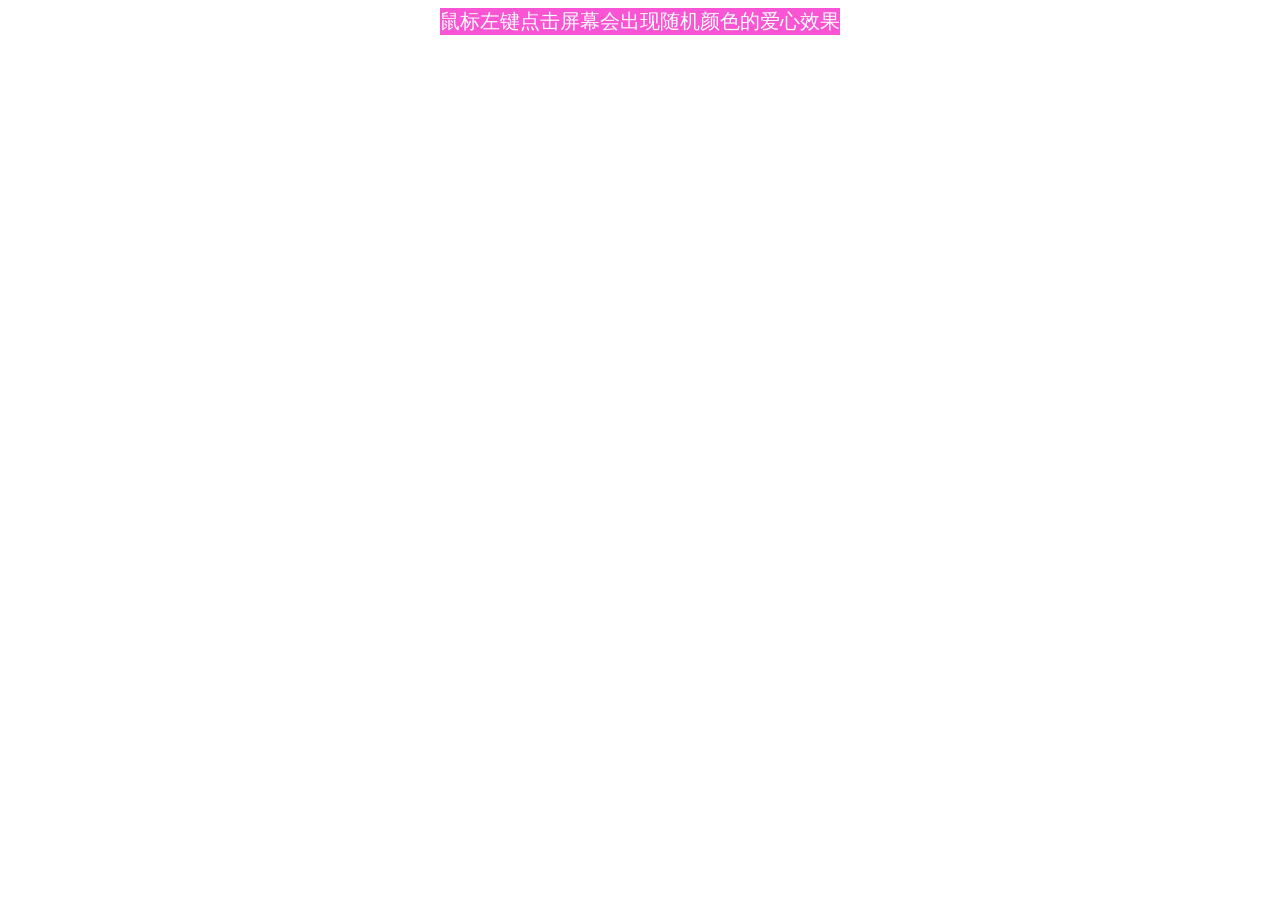
<file: love2.html>
<!DOCTYPE html>
<html lang="zh-CN">

<head>
    <meta charset="UTF-8">
    <meta name="Keywords" content="爱心代码，程序员表白">
    <meta name="Description" content="爱心代码，HTML文件，何书悦GitHub爱心代码项目">
    <meta http-equiv="X-UA-Compatible" content="IE=edge">
    <meta name="viewport" content="width=device-width, initial-scale=1.0">
    <!--    https://github.com/heshuyue/love-code  -->
    <title>点击屏幕爱心效果</title>
    <style>
        div {
            width: 400px;
            margin: 0 auto;
            background-color: rgb(248, 84, 212);
            color: #fff;
            font-size: 20px;
            font-family: "幼圆";
            font-weight: 500;

        }
    </style>
</head>

<body>

    <div>鼠标左键点击屏幕会出现随机颜色的爱心效果</div>

    <script type="text/javascript">
        ! function (e, t, a) {
            function r() {
                for (var e = 0; e < s.length; e++) s[e].alpha <= 0 ? (t.body.removeChild(s[e].el), s.splice(e, 1)) : (s[
                    e].y--, s[e].scale += .004, s[e].alpha -= .013, s[e].el.style.cssText = "left:" + s[e].x +
                    "px;top:" + s[e].y + "px;opacity:" + s[e].alpha + ";transform:scale(" + s[e].scale + "," + s[e]
                        .scale + ") rotate(45deg);background:" + s[e].color + ";z-index:99999");
                requestAnimationFrame(r)
            }

            function n() {
                var t = "function" == typeof e.onclick && e.onclick;
                e.onclick = function (e) {
                    t && t(), o(e)
                }
            }

            function o(e) {
                var a = t.createElement("div");
                a.className = "heart", s.push({
                    el: a,
                    x: e.clientX - 5,
                    y: e.clientY - 5,
                    scale: 1,
                    alpha: 1,
                    color: c()
                }), t.body.appendChild(a)
            }

            function i(e) {
                var a = t.createElement("style");
                a.type = "text/css";
                try {
                    a.appendChild(t.createTextNode(e))
                } catch (t) {
                    a.styleSheet.cssText = e
                }
                t.getElementsByTagName("head")[0].appendChild(a)
            }

            // 颜色
            function c() {
                return "rgb(" + ~~(255 * Math.random()) + "," + ~~(255 * Math.random()) + "," + ~~(255 * Math
                    .random()) + ")"
            }
            var s = [];
            e.requestAnimationFrame = e.requestAnimationFrame || e.webkitRequestAnimationFrame || e
                .mozRequestAnimationFrame || e.oRequestAnimationFrame || e.msRequestAnimationFrame || function (e) {
                    setTimeout(e, 1e3 / 60)
                }, i(
                    ".heart{width: 10px;height: 10px;position: fixed;background: #f00;transform: rotate(45deg);-webkit-transform: rotate(45deg);-moz-transform: rotate(45deg);}.heart:after,.heart:before{content: '';width: inherit;height: inherit;background: inherit;border-radius: 50%;-webkit-border-radius: 50%;-moz-border-radius: 50%;position: fixed;}.heart:after{top: -5px;}.heart:before{left: -5px;}"
                ), n(), r()
        }(window, document);

    </script>

</body>

</html>
</file>
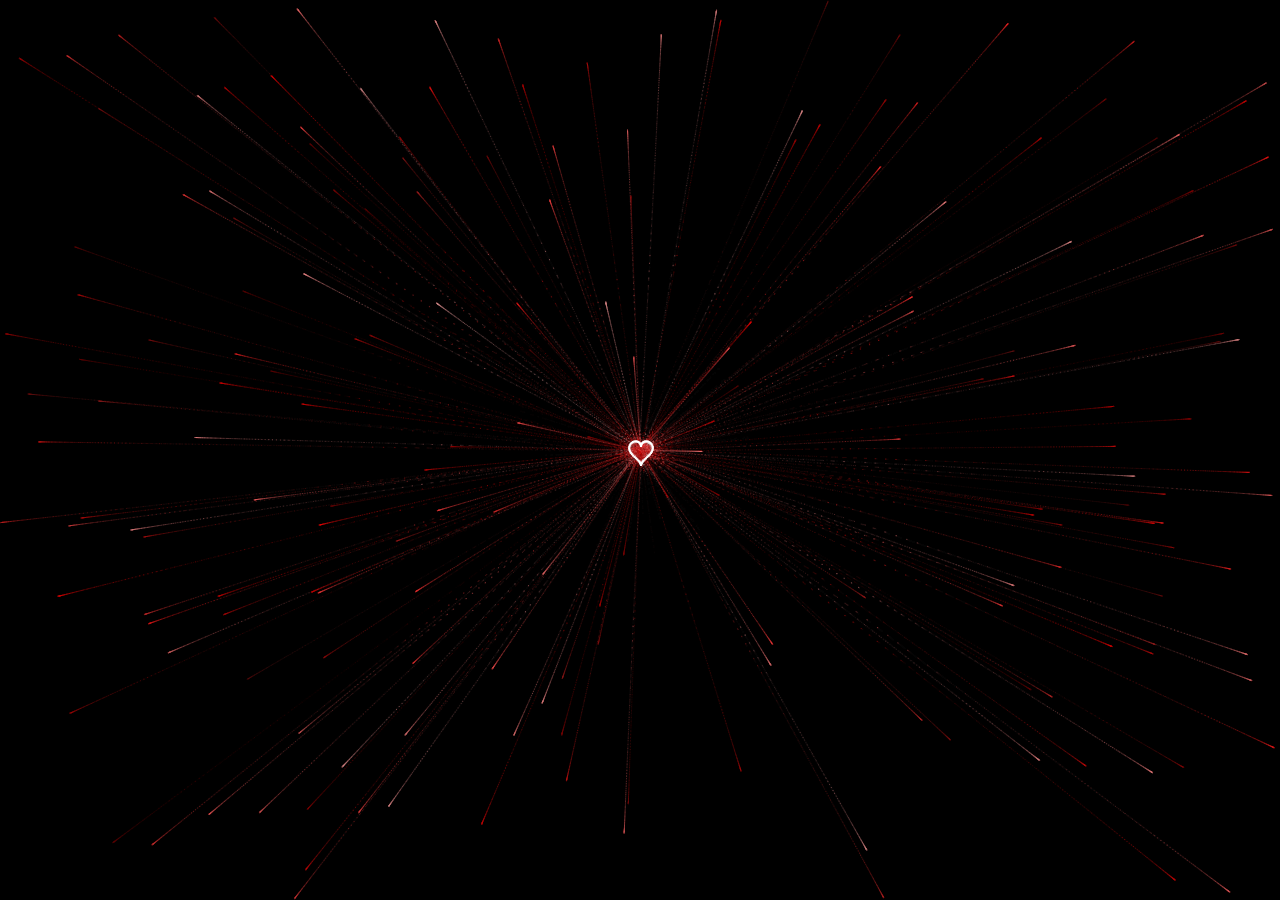
<file: love6.html>
<!DOCTYPE html>
<html>

<head>
  <title> 爱心代码 </title>
  <meta charset="UTF-8">
  <meta name="Keywords" content="爱心代码，程序员表白">
  <meta name="Description" content="爱心代码，HTML文件，何书悦GitHub爱心代码项目">
  <link rel="shortcut icon" href="../picture/爱心.png" type="image/x-icon">
  <!--     https://github.com/he-weilai/love-code -->
  <style>
    canvas {
      position: absolute;
      left: 0;
      top: 0;
      width: 100%;
      height: 100%;
      background-color: rgba(0, 0, 0, .2);
    }
  </style>
</head>

<body>

  <canvas id="heart" width="1920" height="947"></canvas>
  <script>
    window.requestAnimationFrame =
      window.__requestAnimationFrame ||
      window.requestAnimationFrame ||
      window.webkitRequestAnimationFrame ||
      window.mozRequestAnimationFrame ||
      window.oRequestAnimationFrame ||
      window.msRequestAnimationFrame ||
      (function () {
        return function (callback, element) {
          var lastTime = element.__lastTime;
          if (lastTime === undefined) {
            lastTime = 0;
          }
          var currTime = Date.now();
          var timeToCall = Math.max(1, 33 - (currTime - lastTime));
          window.setTimeout(callback, timeToCall);
          element.__lastTime = currTime + timeToCall;
        };
      })();
    window.isDevice = (/android|webos|iphone|ipad|ipod|blackberry|iemobile|opera mini/i.test(((navigator.userAgent || navigator.vendor || window.opera)).toLowerCase()));
    var loaded = false;
    var init = function () {
      if (loaded) return;
      loaded = true;
      var mobile = window.isDevice;
      var koef = mobile ? 0.5 : 1;
      var canvas = document.getElementById('heart');
      var ctx = canvas.getContext('2d');
      var width = canvas.width = koef * innerWidth;
      var height = canvas.height = koef * innerHeight;
      var rand = Math.random;
      ctx.fillStyle = "rgba(0,0,0,1)";
      ctx.fillRect(0, 0, width, height);

      var heartPosition = function (rad) {
        //return [Math.sin(rad), Math.cos(rad)];
        return [Math.pow(Math.sin(rad), 3), -(15 * Math.cos(rad) - 5 * Math.cos(2 * rad) - 2 * Math.cos(3 * rad) - Math.cos(4 * rad))];
      };
      var scaleAndTranslate = function (pos, sx, sy, dx, dy) {
        return [dx + pos[0] * sx, dy + pos[1] * sy];
      };

      window.addEventListener('resize', function () {
        width = canvas.width = koef * innerWidth;
        height = canvas.height = koef * innerHeight;
        ctx.fillStyle = "rgba(0,0,0,1)";
        ctx.fillRect(0, 0, width, height);
      });

      var traceCount = mobile ? 20 : 50;
      var pointsOrigin = [];
      var i;
      var dr = mobile ? 0.3 : 0.1;
      for (i = 0; i < Math.PI * 2; i += dr) pointsOrigin.push(scaleAndTranslate(heartPosition(i), 210, 13, 0, 0));
      for (i = 0; i < Math.PI * 2; i += dr) pointsOrigin.push(scaleAndTranslate(heartPosition(i), 150, 9, 0, 0));
      for (i = 0; i < Math.PI * 2; i += dr) pointsOrigin.push(scaleAndTranslate(heartPosition(i), 90, 5, 0, 0));
      var heartPointsCount = pointsOrigin.length;

      var targetPoints = [];
      var pulse = function (kx, ky) {
        for (i = 0; i < pointsOrigin.length; i++) {
          targetPoints[i] = [];
          targetPoints[i][0] = kx * pointsOrigin[i][0] + width / 2;
          targetPoints[i][1] = ky * pointsOrigin[i][1] + height / 2;
        }
      };

      var e = [];
      for (i = 0; i < heartPointsCount; i++) {
        var x = rand() * width;
        var y = rand() * height;
        e[i] = {
          vx: 0,
          vy: 0,
          R: 2,
          speed: rand() + 5,
          q: ~~(rand() * heartPointsCount),
          D: 2 * (i % 2) - 1,
          force: 0.2 * rand() + 0.7,
          f: "hsla(0," + ~~(40 * rand() + 60) + "%," + ~~(60 * rand() + 20) + "%,.3)",
          trace: []
        };
        for (var k = 0; k < traceCount; k++) e[i].trace[k] = { x: x, y: y };
      }

      var config = {
        traceK: 0.4,
        timeDelta: 0.01
      };

      var time = 0;
      var loop = function () {
        var n = -Math.cos(time);
        pulse((1 + n) * .5, (1 + n) * .5);
        time += ((Math.sin(time)) < 0 ? 9 : (n > 0.8) ? .2 : 1) * config.timeDelta;
        ctx.fillStyle = "rgba(0,0,0,.1)";
        ctx.fillRect(0, 0, width, height);
        for (i = e.length; i--;) {
          var u = e[i];
          var q = targetPoints[u.q];
          var dx = u.trace[0].x - q[0];
          var dy = u.trace[0].y - q[1];
          var length = Math.sqrt(dx * dx + dy * dy);
          if (10 > length) {
            if (0.95 < rand()) {
              u.q = ~~(rand() * heartPointsCount);
            } else {
              if (0.99 < rand()) {
                u.D *= -1;
              }
              u.q += u.D;
              u.q %= heartPointsCount;
              if (0 > u.q) {
                u.q += heartPointsCount;
              }
            }
          }
          u.vx += -dx / length * u.speed;
          u.vy += -dy / length * u.speed;
          u.trace[0].x += u.vx;
          u.trace[0].y += u.vy;
          u.vx *= u.force;
          u.vy *= u.force;
          for (k = 0; k < u.trace.length - 1;) {
            var T = u.trace[k];
            var N = u.trace[++k];
            N.x -= config.traceK * (N.x - T.x);
            N.y -= config.traceK * (N.y - T.y);
          }
          ctx.fillStyle = u.f;
          for (k = 0; k < u.trace.length; k++) {
            ctx.fillRect(u.trace[k].x, u.trace[k].y, 1, 1);
          }
        }
        ctx.fillStyle = "rgba(255,255,255,1)";
        for (i = u.trace.length + 13; i--;) ctx.fillRect(targetPoints[i][0], targetPoints[i][1], 2, 2);

        window.requestAnimationFrame(loop, canvas);
      };
      loop();
    };

    var s = document.readyState;
    if (s === 'complete' || s === 'loaded' || s === 'interactive') init();
    else document.addEventListener('DOMContentLoaded', init, false);
  </script>

</body>

</html>
</file>
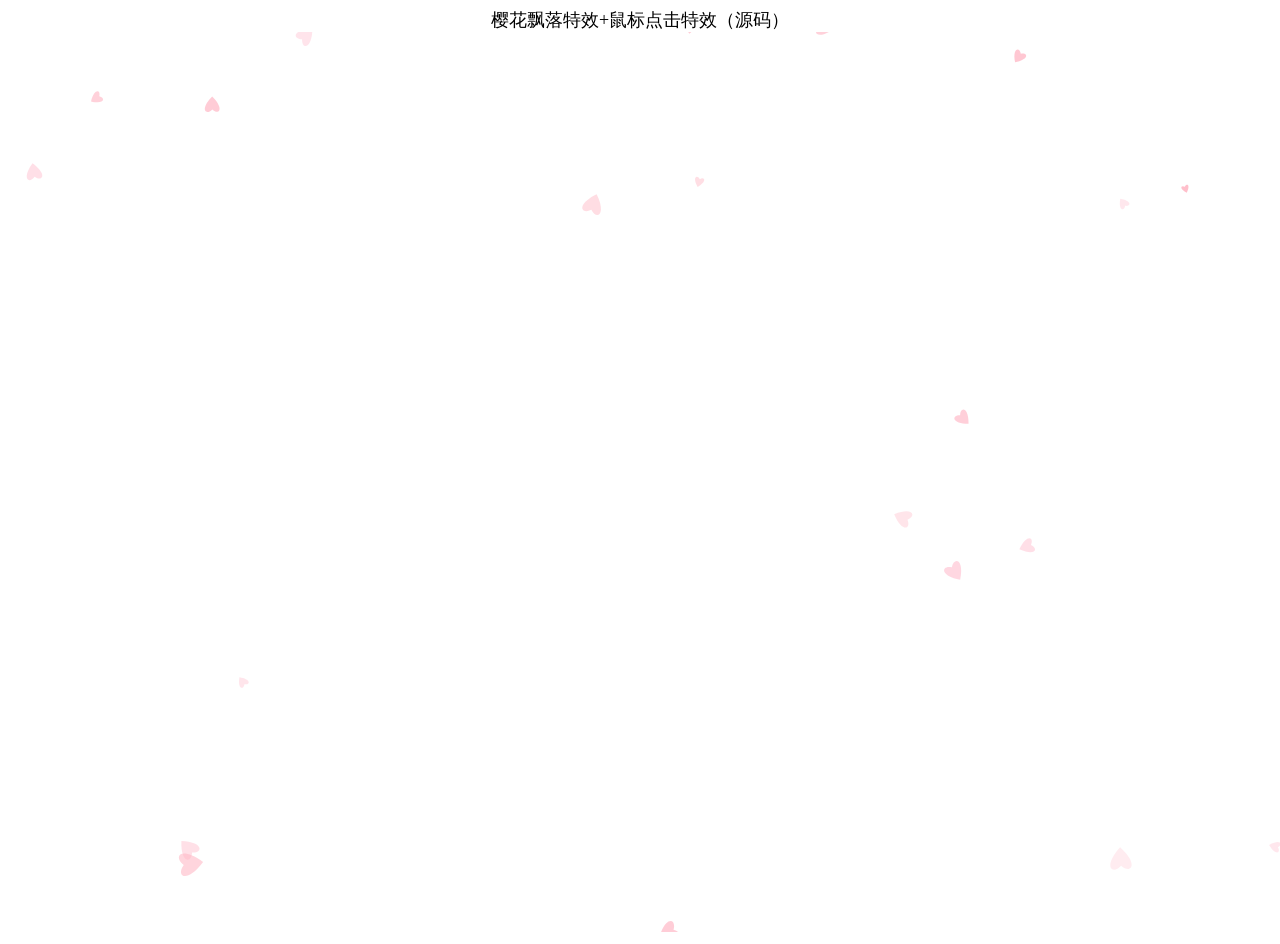
<file: yh.html>
<!DOCTYPE html>
<html>
<head>
  <meta charset="UTF-8">
  <!--移动端自适应代码-->
  <meta name="viewport" content="width=device-width, initial-scale=1.0">
  <title>樱花飘落特效+鼠标点击特效（源码）</title>
  <style>
	.body001{
	background:white;
	}
	
	.div001{
	text-align:center;
	font-size:18px;
	}
  </style>
</head>
<body class="body001">
	<div class="div001">樱花飘落特效+鼠标点击特效（源码）</div>

</body>
  <!-- yinghua -->
  <script src="js/yinghua.js"></script>
  <!-- shubiaodianji -->
  <script src="js/shubiaodianji.js"></script>
</html>
</file>
